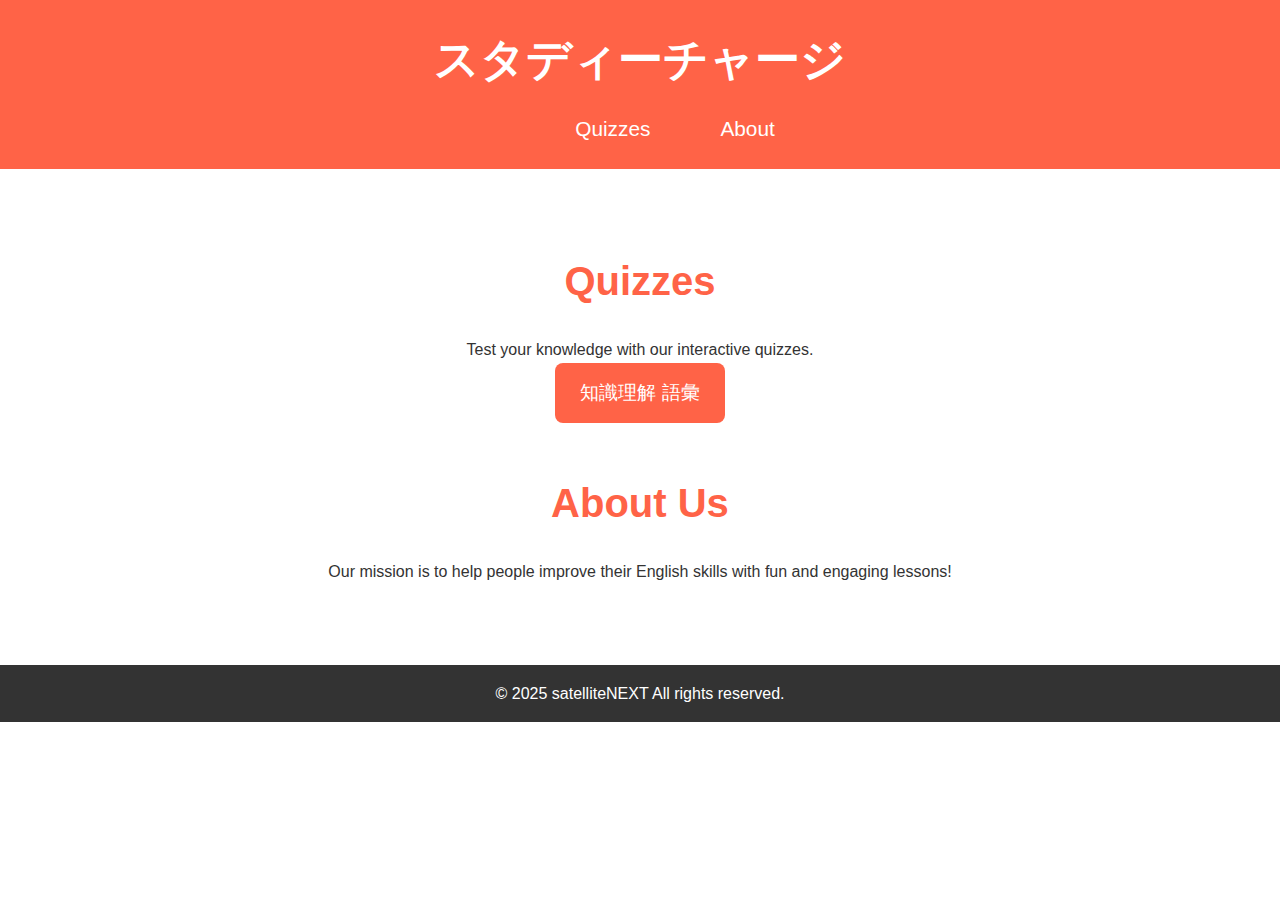
<file: index.html>
<!DOCTYPE html>
<html lang="en">
<head>
    <meta charset="UTF-8">
    <meta name="viewport" content="width=device-width, initial-scale=1.0">
    <meta http-equiv="X-UA-Compatible" content="ie=edge">
    <title>Learn English</title>
    <link rel="stylesheet" href="styles.css">
</head>
<body>
    <header>
        <div class="logo">
            <h1>スタディーチャージ</h1>
        </div>
        <nav>
            <ul>
                <li><a href="#lessons"></a></li>
                <li><a href="#quizzes">Quizzes</a></li>
               <!-- <li><a href="../../../数学.html">TOP</a></li>-->
                <li><a href="#about">About</a></li>
            </ul>
        </nav>
    </header>

    <main>
        <!--<section id="lessons">
            <h2>Lessons</h2>
            <div class="lesson-list">
                <article>
                    <h3>Basic Vocabulary</h3>
                    <p>Learn the essential words and phrases in English.</p>
                    <a href="#">Start Lesson</a>
                </article>
                <article>
                    <h3>Grammar Fundamentals</h3>
                    <p>Understand the core grammar rules of the English language.</p>
                    <a href="#">Start Lesson</a>
                </article>
                <article>
                    <h3>Pronunciation</h3>
                    <p>Master the pronunciation of common English words.</p>
                    <a href="#">Start Lesson</a>
                </article>
            </div>
        </section>-->

        <section id="quizzes">
            <h2>Quizzes</h2>
            
            <p>Test your knowledge with our interactive quizzes.</p>
            <a href="4taku.html">知識理解 語彙</a>
            <!--<a href="#">Start Quiz</a>-->
        </section>

        <section id="about">
            <h2>About Us</h2>
            <p>Our mission is to help people improve their English skills with fun and engaging lessons!</p>
        </section>
    </main>

    <footer>
        <p>&copy; 2025 satelliteNEXT All rights reserved.</p>
    </footer>
</body>
</html>
</file>
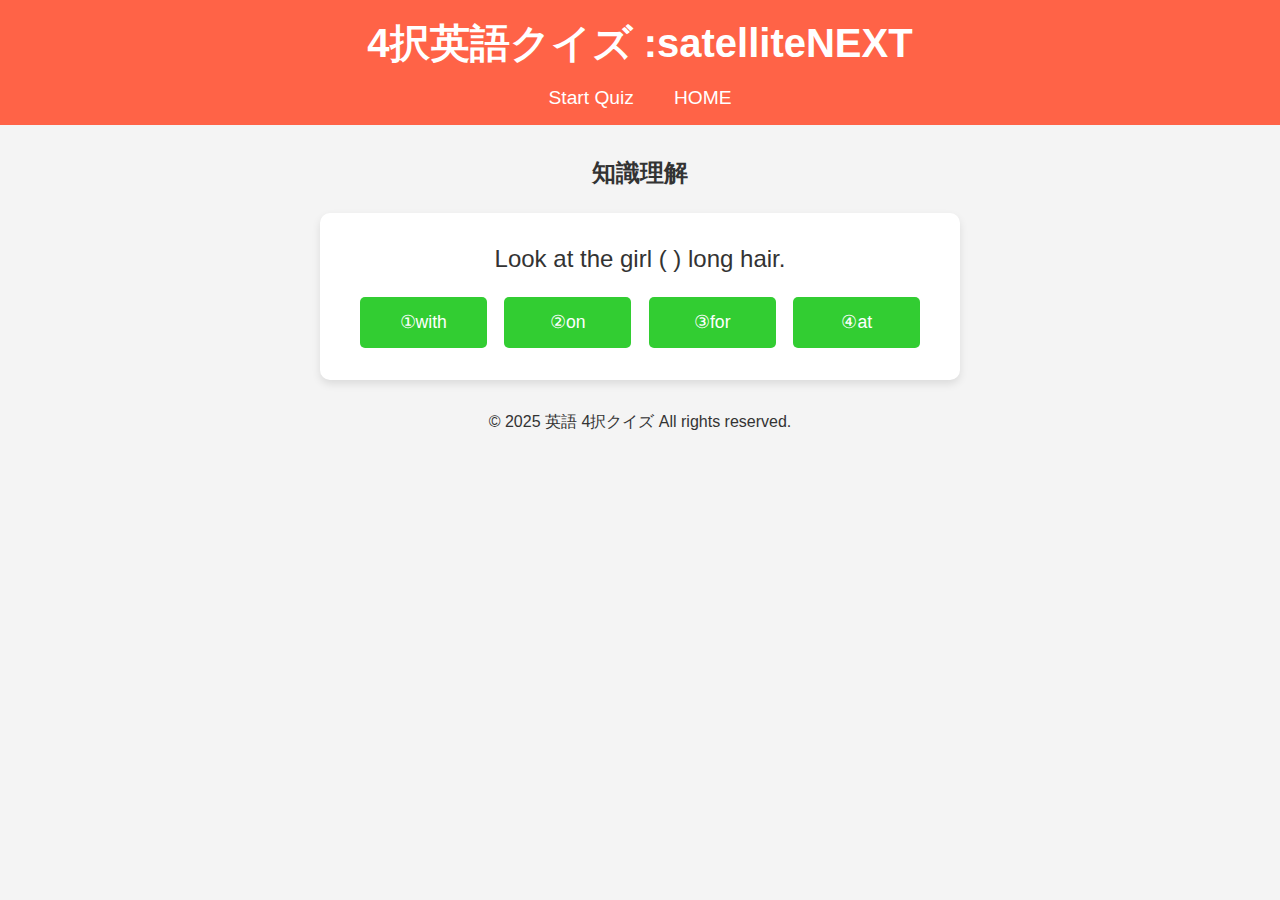
<file: 4taku.html>
<!DOCTYPE html>
<html lang="en">
<head>
    <meta charset="UTF-8">
    <meta name="viewport" content="width=device-width, initial-scale=1.0">
    <meta http-equiv="X-UA-Compatible" content="ie=edge">
    <title>4択英語クイズ :satelliteNEXT</title>
    <link rel="stylesheet" href="4.css">
</head>
<body>
    <header>
        <h1>4択英語クイズ :satelliteNEXT</h1>
        <nav>
            <ul>
                <li><a href="4taku.html">Start Quiz</a></li>
                <li><a href="index.html">HOME</a></li>
            </ul>
        </nav>
    </header>

    <main>
        <section id="quiz">
            <h2>知識理解</h2>
            <div id="quiz-container">
                <div id="question-container">
                    <p id="question">Look at the girl ( ) long hair.</p>
                    <div id="options">
                        <button class="option" data-answer="1">①with</button>
                        <button class="option" data-answer="2">②on</button>
                        <button class="option" data-answer="3">③for</button>
                        <button class="option" data-answer="4">④at</button>
                    </div>
                </div>
                <p id="feedback"></p>
                <button id="next-button" class="hidden">Next Question</button>
                <div id="result" class="hidden">
                    <p>Your Score: <span id="score"></span></p>
                    <a href="4taku.html"><button id="reset-button">Retry Quiz</button></a>
                    <button id="retry-incorrect-button" class="hidden">Retry Incorrect Questions</button>
                </div>
                <div id="review"></div> <!-- 振り返りの部分 -->
            </div>
        </section>

        <section id="about">
            <!--<h2>About This Quiz</h2>
            <p>Test your English knowledge with fun and engaging questions. Let's see how well you can score!</p>-->
        </section>
    </main>

    <footer>
        <p>&copy; 2025 英語 4択クイズ    All rights reserved.</p>
    </footer>

    <script src="script.js"></script>
</body>
</html>
</file>
<file: styles.css>
* {
    margin: 0;
    padding: 0;
    box-sizing: border-box;
}

body {
    font-family: 'Arial', sans-serif;
    line-height: 1.6;
    background-color: #fff;
    color: #333;
}

header {
    background-color: #ff6347; /* 鮮やかなオレンジ */
    color: #fff;
    padding: 1.5rem;
    text-align: center;
}

header .logo h1 {
    font-size: 2.8rem;
}

nav ul {
    list-style: none;
    display: flex;
    justify-content: center;
    margin-top: 1rem;
}

nav ul li {
    margin: 0 20px;
}

nav ul li a {
    color: #fff;
    text-decoration: none;
    font-size: 1.3rem;
    padding: 10px 15px;
    transition: background-color 0.3s ease;
}

nav ul li a:hover {
    background-color: #ff4500; /* 明るいオレンジ */
    border-radius: 5px;
}

main {
    padding: 2rem 0;
    text-align: center;
}

section {
    margin: 3rem 0;
}

h2 {
    font-size: 2.5rem;
    margin-bottom: 1.5rem;
    color: #ff6347; /* 鮮やかなオレンジ */
}

.lesson-list {
    display: flex;
    justify-content: space-around;
    flex-wrap: wrap;
}

.lesson-list article {
    background-color: #f0f8ff; /* 明るい水色 */
    box-shadow: 0 4px 10px rgba(0, 0, 0, 0.1);
    width: 28%;
    margin: 15px 0;
    padding: 1.8rem;
    text-align: center;
    border-radius: 10px;
    transition: transform 0.3s ease, box-shadow 0.3s ease;
}

.lesson-list article:hover {
    transform: translateY(-5px);
    box-shadow: 0 6px 15px rgba(0, 0, 0, 0.2);
}

.lesson-list article h3 {
    font-size: 1.8rem;
    margin-bottom: 1rem;
    color: #ff4500; /* 明るいオレンジ */
}

.lesson-list article p {
    margin-bottom: 1.5rem;
}

.lesson-list article a {
    display: inline-block;
    background-color: #32cd32; /* 鮮やかなグリーン */
    color: #fff;
    padding: 12px 25px;
    text-decoration: none;
    border-radius: 8px;
    font-size: 1.1rem;
    transition: background-color 0.3s ease;
}

.lesson-list article a:hover {
    background-color: #228b22; /* 少し濃い緑 */
}

#quizzes a {
    display: inline-block;
    background-color: #ff6347; /* 鮮やかなオレンジ */
    color: #fff;
    padding: 15px 25px;
    text-decoration: none;
    border-radius: 8px;
    font-size: 1.2rem;
    transition: background-color 0.3s ease;
}

#quizzes a:hover {
    background-color: #ff4500; /* 明るいオレンジ */
}

footer {
    background-color: #333;
    color: #fff;
    padding: 1rem;
    text-align: center;
}

footer p {
    font-size: 1rem;
}
</file>
<file: 4.css>
/* 再試行ボタンのスタイル */
#retry-incorrect-button {
    padding: 10px 20px;
    font-size: 1.2rem;
    background-color: #ff6347;
    color: white;
    border: none;
    border-radius: 5px;
    cursor: pointer;
    display: none;
}

#retry-incorrect-button:hover {
    background-color: #ff4500;
}

/* その他のスタイルはそのまま */
* {
    margin: 0;
    padding: 0;
    box-sizing: border-box;
}

body {
    font-family: 'Arial', sans-serif;
    background-color: #f4f4f4;
    color: #333;
    text-align: center;
}

header {
    background-color: #ff6347;
    color: #fff;
    padding: 1rem;
}

header h1 {
    font-size: 2.5rem;
}

nav ul {
    list-style: none;
    display: flex;
    justify-content: center;
    margin-top: 1rem;
}

nav ul li {
    margin: 0 20px;
}

nav ul li a {
    color: #fff;
    text-decoration: none;
    font-size: 1.2rem;
}

nav ul li a:hover {
    text-decoration: underline;
}

main {
    padding: 2rem 0;
}

#quiz-container {
    background-color: #fff;
    padding: 2rem;
    box-shadow: 0 4px 8px rgba(0, 0, 0, 0.1);
    width: 50%;
    margin: 0 auto;
    border-radius: 10px;
}

h2 {
    margin-bottom: 1.5rem;
}

#question-container p {
    font-size: 1.5rem;
    margin-bottom: 1rem;
}

#options {
    display: flex;
    justify-content: space-evenly;
    gap: 10px;
    margin-top: 1.5rem;
}

.option {
    background-color: #32cd32;
    color: white;
    border: none;
    padding: 15px 25px;
    font-size: 1.1rem;
    border-radius: 5px;
    cursor: pointer;
    transition: background-color 0.3s ease;
    width: 22%;
}

.option:hover {
    background-color: #228b22;
}

#next-button {
    margin-top: 1rem;
    padding: 10px 20px;
    font-size: 1.2rem;
    background-color: #ff6347;
    color: white;
    border: none;
    border-radius: 5px;
    cursor: pointer;
    display: none;
}

#next-button:hover {
    background-color: #ff4500;
}

#result {
    margin-top: 2rem;
}

#result p {
    font-size: 1.5rem;
    margin-bottom: 1rem;
}

#reset-button {
    padding: 10px 20px;
    font-size: 1.2rem;
    background-color: #ff6347;
    color: white;
    border: none;
    border-radius: 5px;
    cursor: pointer;
}

#reset-button:hover {
    background-color: #ff4500;
}

.hidden {
    display: none;
}
</file>
